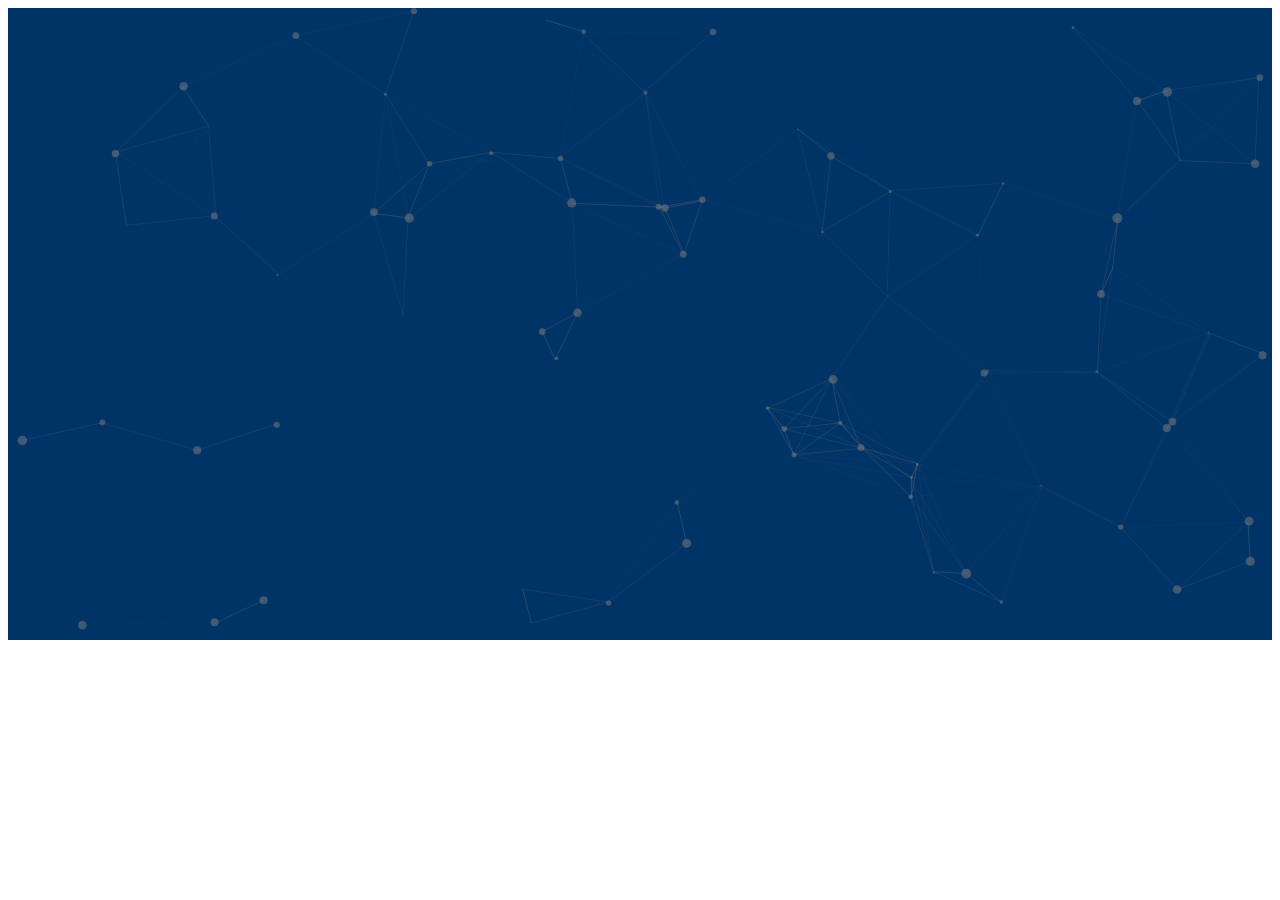
<file: particles/index.html>
<!DOCTYPE html>
<html lang="en">
<head>
    <meta charset="utf-8">
    <title>particles.js</title>
    <meta name="description" content="particles.js is a lightweight JavaScript library for creating particles.">
    <meta name="author" content="Vincent Garreau" />
    <meta name="viewport" content="width=device-width, initial-scale=1.0, minimum-scale=1.0, maximum-scale=1.0, user-scalable=no">
    <link rel="stylesheet" media="screen" href="css/style.css">
    <script src="../js/particles.js" defer></script>
    <script src="js/app.js" defer></script>
</head>
<body>

<!-- count particles -->
<!--<div class="count-particles">
  <span class="js-count-particles">--</span> particles
</div>-->

<!-- particles.js container -->
<div id="particles-js"></div>
<!--<div id="particles-js2"></div>-->

<!-- scripts -->

<!-- stats.js -->
<!--<script src="js/lib/stats.js"></script>-->
<!--<script>
  var count_particles, stats, update;
  stats = new Stats;
  stats.setMode(0);
  stats.domElement.style.position = 'absolute';
  stats.domElement.style.left = '0px';
  stats.domElement.style.top = '0px';
  document.body.appendChild(stats.domElement);
  count_particles = document.querySelector('.js-count-particles');
  update = function() {
    stats.begin();
    stats.end();
    if (window.pJSDom[0].pJS.particles && window.pJSDom[0].pJS.particles.array) {
      count_particles.innerText = window.pJSDom[0].pJS.particles.array.length;
    }
    requestAnimationFrame(update);
  };
  requestAnimationFrame(update);
</script>-->

</body>
</html>
</file>
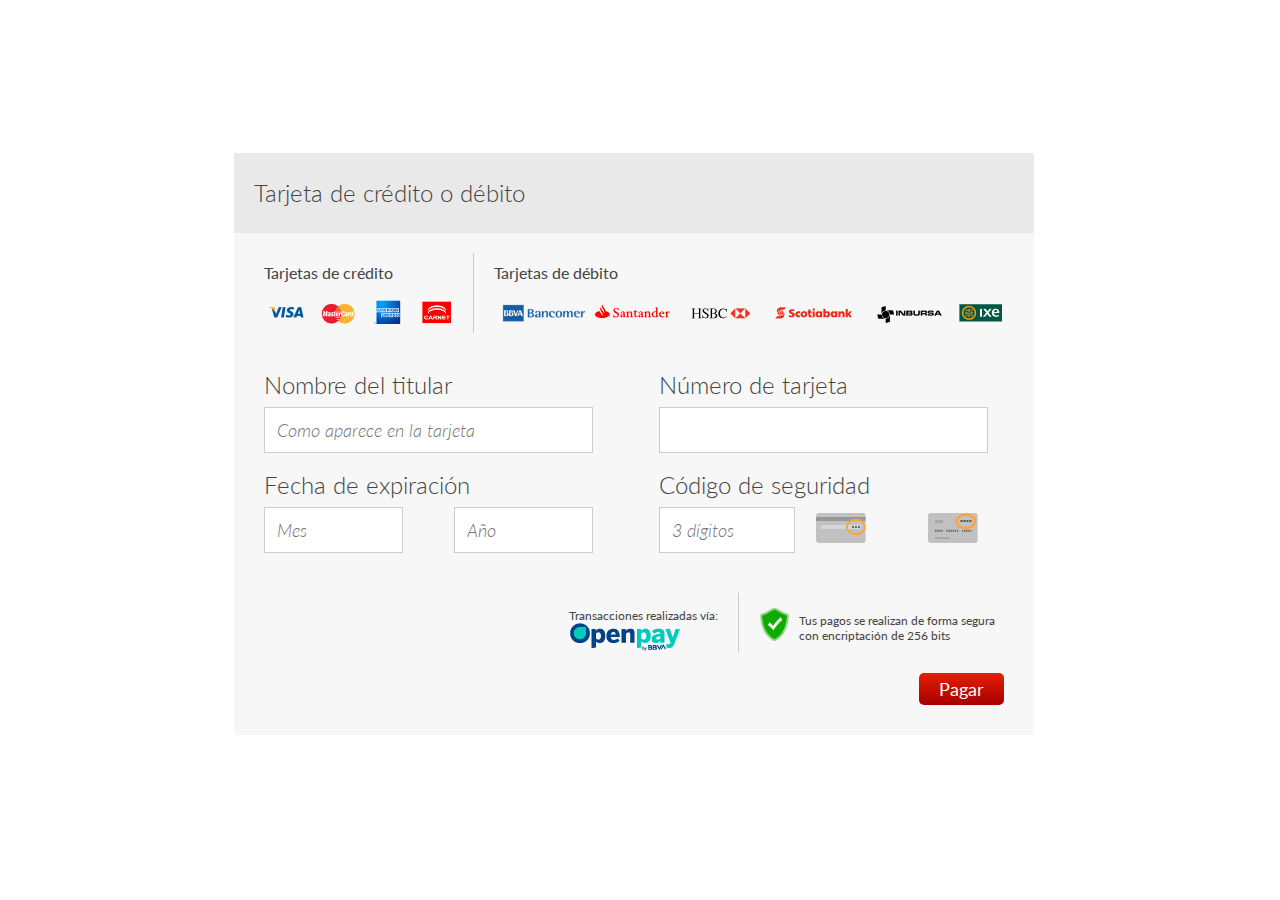
<file: payment/card.html>
<!doctype html>
<html>
<head>
    <meta http-equiv="content-type" content="text/html; charset=UTF-8">
    <script type="text/javascript"
            src="https://ajax.googleapis.com/ajax/libs/jquery/1.11.0/jquery.min.js"></script>
    <script type="text/javascript"
            src="https://openpay.s3.amazonaws.com/openpay.v1.min.js"></script>
    <script type='text/javascript'
            src="https://openpay.s3.amazonaws.com/openpay-data.v1.min.js"></script>
    <script type="text/javascript">

        $(document).ready(function () {
            //OpenPay.setId('murdz6gpsskxyma0bcrw');
            //OpenPay.setApiKey('pk_d3ac6afe3bde443c9505a894c34511ba');

            OpenPay.setId('murdz6gpsskxyma0bcrw');
            OpenPay.setApiKey('pk_d3ac6afe3bde443c9505a894c34511ba');
            OpenPay.setSandboxMode(true);
            //Se genera el id de dispositivo
            var deviceSessionId = OpenPay.deviceData.setup("payment-form", "deviceIdHiddenFieldName");

            $('#pay-button').on('click', function (event) {
                event.preventDefault();
                $("#pay-button").prop("disabled", true);
                OpenPay.token.extractFormAndCreate('payment-form', sucess_callbak, error_callbak);
            });

            var sucess_callbak = function (response) {
                var token_id = response.data.id;
                $('#token_id').val(token_id);
                $('#payment-form').submit();
            };

            var error_callbak = function (response) {
                var desc = response.data.description != undefined ? response.data.description : response.message;
                alert("ERROR [" + response.status + "] " + desc);
                $("#pay-button").prop("disabled", false);
            };

        });
    </script>

    <style>
        @charset "US-ASCII";
        @import "http://fonts.googleapis.com/css?family=Lato:300,400,700";

        * {
            color: #444;
            font-family: Lato;
            font-size: 16px;
            font-weight: 300;
        }

        ::-webkit-input-placeholder {
            font-style: italic;
        }

        :-moz-placeholder {
            font-style: italic;
        }

        ::-moz-placeholder {
            font-style: italic;
        }

        :-ms-input-placeholder {
            font-style: italic;
        }

        body {
            float: left;
            margin: 0;
            padding: 0;
            width: 100%;
        }

        strong {
            font-weight: 700;
        }

        a {
            cursor: pointer;
            display: block;
            text-decoration: none;
        }

            a.button {
                border-radius: 5px 5px 5px 5px;
                -webkit-border-radius: 5px 5px 5px 5px;
                -moz-border-radius: 5px 5px 5px 5px;
                text-align: center;
                font-size: 21px;
                font-weight: 400;
                padding: 12px 0;
                width: 100%;
                display: table;
                background: #E51F04;
                background: -moz-linear-gradient(top, #E51F04 0%, #A60000 100%);
                background: -webkit-gradient(linear, left top, left bottom, color-stop(0%,#E51F04), color-stop(100%,#A60000));
                background: -webkit-linear-gradient(top, #E51F04 0%,#A60000 100%);
                background: -o-linear-gradient(top, #E51F04 0%,#A60000 100%);
                background: -ms-linear-gradient(top, #E51F04 0%,#A60000 100%);
                background: linear-gradient(top, #E51F04 0%,#A60000 100%);
                filter: progid:DXImageTransform.Microsoft.gradient( startColorstr='#E51F04', endColorstr='#A60000',GradientType=0 );
            }

                a.button i {
                    margin-right: 10px;
                }

                a.button.disabled {
                    background: none repeat scroll 0 0 #ccc;
                    cursor: default;
                }

        .bkng-tb-cntnt {
            float: left;
            width: 800px;
        }

            .bkng-tb-cntnt a.button {
                color: #fff;
                float: right;
                font-size: 18px;
                padding: 5px 20px;
                width: auto;
            }

                .bkng-tb-cntnt a.button.o {
                    background: none repeat scroll 0 0 rgba(0, 0, 0, 0);
                    color: #e51f04;
                    border: 1px solid #e51f04;
                }

                .bkng-tb-cntnt a.button i {
                    color: #fff;
                }

                .bkng-tb-cntnt a.button.o i {
                    color: #e51f04;
                }

                .bkng-tb-cntnt a.button.right i {
                    float: right;
                    margin: 2px 0 0 10px;
                }

                .bkng-tb-cntnt a.button.left {
                    float: left;
                }

                .bkng-tb-cntnt a.button.disabled.o {
                    border-color: #ccc;
                    color: #ccc;
                }

                    .bkng-tb-cntnt a.button.disabled.o i {
                        color: #ccc;
                    }

        .pymnts {
            float: left;
            width: 800px;
        }

            .pymnts * {
                float: left;
            }

        .sctn-row {
            margin-bottom: 35px;
            width: 800px;
        }

        .sctn-col {
            width: 375px;
        }

            .sctn-col.l {
                width: 425px;
            }

            .sctn-col input {
                border: 1px solid #ccc;
                font-size: 18px;
                line-height: 24px;
                padding: 10px 12px;
                width: 333px;
            }

            .sctn-col label {
                font-size: 24px;
                line-height: 24px;
                margin-bottom: 10px;
                width: 100%;
            }

            .sctn-col.x3 {
                width: 300px;
            }

                .sctn-col.x3.last {
                    width: 200px;
                }

                .sctn-col.x3 input {
                    width: 210px;
                }

                .sctn-col.x3 a {
                    float: right;
                }

        .pymnts-sctn {
            width: 800px;
        }

        .pymnt-itm {
            margin: 0 0 3px;
            width: 800px;
        }

            .pymnt-itm h2 {
                background-color: #e9e9e9;
                font-size: 24px;
                line-height: 24px;
                margin: 0;
                padding: 28px 0 28px 20px;
                width: 780px;
            }

            .pymnt-itm.active h2 {
                cursor: default;
            }

            .pymnt-itm div.pymnt-cntnt {
                display: none;
            }

            .pymnt-itm.active div.pymnt-cntnt {
                background-color: #f7f7f7;
                display: block;
                padding: 0 0 30px;
                width: 100%;
            }

        .pymnt-cntnt div.sctn-row {
            margin: 20px 30px 0;
            width: 740px;
        }

            .pymnt-cntnt div.sctn-row div.sctn-col {
                width: 345px;
            }

                .pymnt-cntnt div.sctn-row div.sctn-col.l {
                    width: 395px;
                }

                .pymnt-cntnt div.sctn-row div.sctn-col input {
                    width: 303px;
                }

                .pymnt-cntnt div.sctn-row div.sctn-col.half {
                    width: 155px;
                }

                    .pymnt-cntnt div.sctn-row div.sctn-col.half.l {
                        float: left;
                        width: 190px;
                    }

                    .pymnt-cntnt div.sctn-row div.sctn-col.half input {
                        width: 113px;
                    }

                .pymnt-cntnt div.sctn-row div.sctn-col.cvv {
                    background-image: url("./cvv.png");
                    background-position: 156px center;
                    background-repeat: no-repeat;
                    padding-bottom: 30px;
                }

                    .pymnt-cntnt div.sctn-row div.sctn-col.cvv div.sctn-col.half input {
                        width: 110px;
                    }

        .openpay {
            float: right;
            height: 60px;
            margin: 10px 30px 0 0;
            width: 435px;
        }

            .openpay div.logo {
                background-image: url("./openpay.png");
                background-position: left bottom;
                background-repeat: no-repeat;
                border-right: 1px solid #ccc;
                font-size: 12px;
                font-weight: 400;
                height: 45px;
                padding: 15px 20px 0 0;
            }

            .openpay div.shield {
                background-image: url("./security.png");
                background-position: left bottom;
                background-repeat: no-repeat;
                font-size: 12px;
                font-weight: 400;
                margin-left: 20px;
                padding: 20px 0 0 40px;
                width: 200px;
            }

        .card-expl {
            float: left;
            height: 80px;
            margin: 20px 0;
            width: 800px;
        }

            .card-expl div {
                background-position: left 45px;
                background-repeat: no-repeat;
                height: 70px;
                padding-top: 10px;
            }

                .card-expl div.debit {
                    background-image: url("./cards2.png");
                    margin-left: 20px;
                    width: 540px;
                }

                .card-expl div.credit {
                    background-image: url("./cards1.png");
                    border-right: 1px solid #ccc;
                    margin-left: 30px;
                    width: 209px;
                }

            .card-expl h4 {
                font-weight: 400;
                margin: 0;
            }
    </style>

    <style>
        .bkng-tb-cntnt {
            float: initial;
            display: flex;
            align-items: center;
            justify-content: center;
            width: 99vw;
            height: 99vh;
        }
    </style>
</head>
<body>
    <div class="bkng-tb-cntnt">
        <div class="pymnts">
            <form action="https://server.panax.io:8001/checkout" method="post" id="payment-form">
                <input type="hidden" name="token_id" id="token_id">
                <div class="pymnt-itm card active">
                    <h2>Tarjeta de crédito o débito</h2>
                    <div class="pymnt-cntnt">
                        <div class="card-expl">
                            <div class="credit"><h4>Tarjetas de crédito</h4></div>
                            <div class="debit"><h4>Tarjetas de débito</h4></div>
                        </div>
                        <div class="sctn-row">
                            <div class="sctn-col l">
                                <label>Nombre del titular</label><input type="text" name="name" placeholder="Como aparece en la tarjeta" autocomplete="off" data-openpay-card="holder_name">
                            </div>
                            <div class="sctn-col">
                                <label>Número de tarjeta</label><input type="text" autocomplete="off" data-openpay-card="card_number"></div>
                            </div>
                            <div class="sctn-row">
                                <div class="sctn-col l">
                                    <label>Fecha de expiración</label>
                                    <div class="sctn-col half l"><input type="text" placeholder="Mes" data-openpay-card="expiration_month"></div>
                                    <div class="sctn-col half l"><input type="text" placeholder="Año" data-openpay-card="expiration_year"></div>
                                </div>
                                <div class="sctn-col cvv"><label>Código de seguridad</label>
                                    <div class="sctn-col half l"><input type="text" placeholder="3 dígitos" autocomplete="off" data-openpay-card="cvv2"></div>
                                </div>
                            </div>
                            <div class="openpay"><div class="logo">Transacciones realizadas vía:</div>
                            <div class="shield">Tus pagos se realizan de forma segura con encriptación de 256 bits</div>
                        </div>
                        <div class="sctn-row">
                                <a class="button rght" id="pay-button">Pagar</a>
                        </div>
                    </div>
                </div>
            </form>
        </div>
    </div>
</body>
</html>
</file>
<file: particles/css/style.css>
canvas {
    display: inline-block;
    vertical-align: bottom;
}
/* ---- particles.js container ---- */

#particles-js {
    width: 100%;
    height: 100%;
    background-color: #003366;
    background-image: url(style.css);
    background-size: cover;
    background-position: 50% 50%;
    background-repeat: no-repeat;
}
</file>
